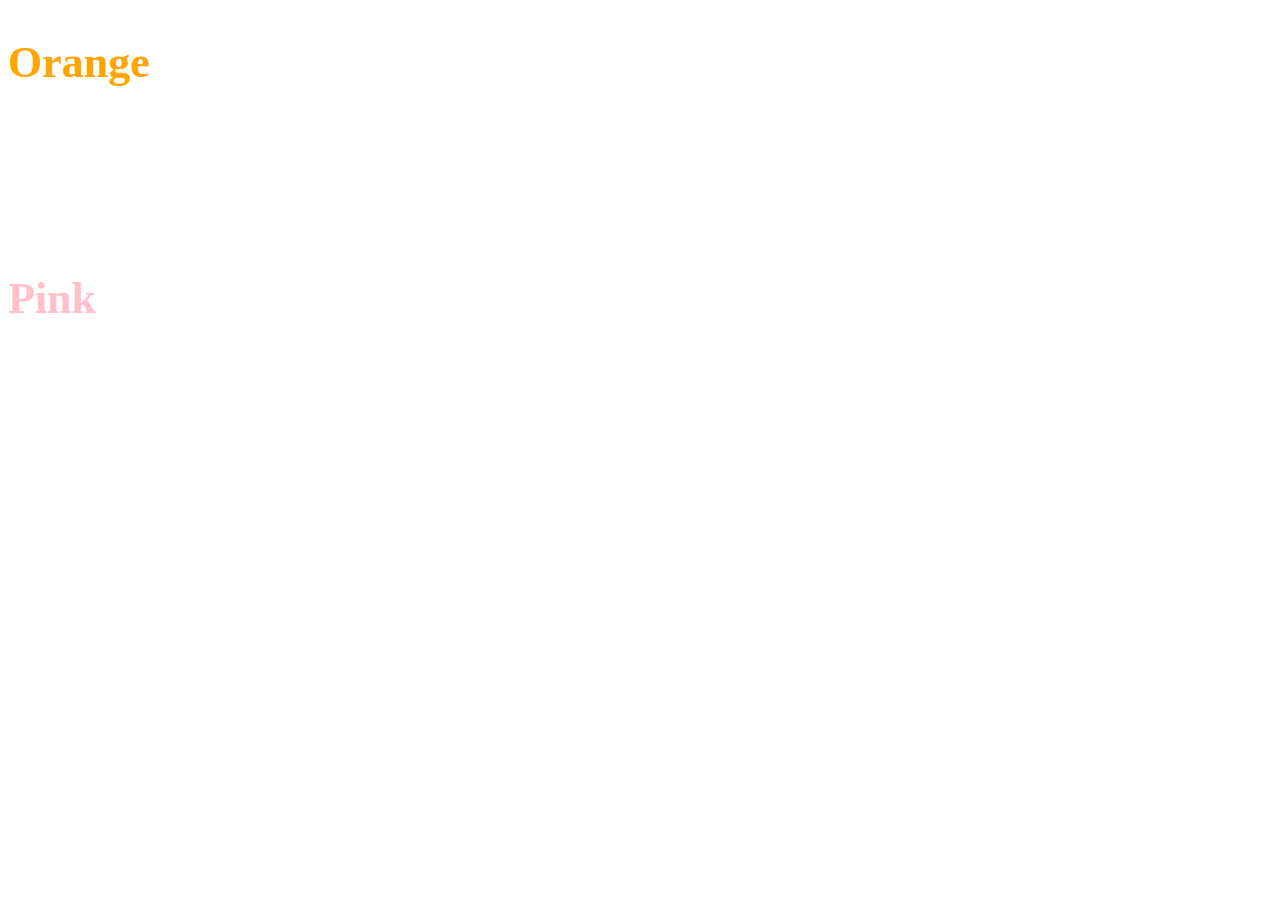
<file: 01-HTML-Git-CSS/01-Activities/09-Ins_CSS-color/index.html>
<!DOCTYPE html>
<html lang="en-US">
  <head>
    <meta charset="UTF-8" />
    <meta name="viewport" content="width=device-width, initial-scale=1.0" />
    <!-- The href attribute points to the relative path of the stylesheet-->
    <link rel="stylesheet" href="./assets/css/style.css" />
    <title>Color</title>
  </head>

  <body>
    <!--Class attributes added for styling -->
    <section class="box">
      <h2 id="orange-text">Orange</h2>
    </section>
    <section class="box">
      <h2 id="pink-text">Pink</h2>
    </section>
  </body>
</html>
</file>
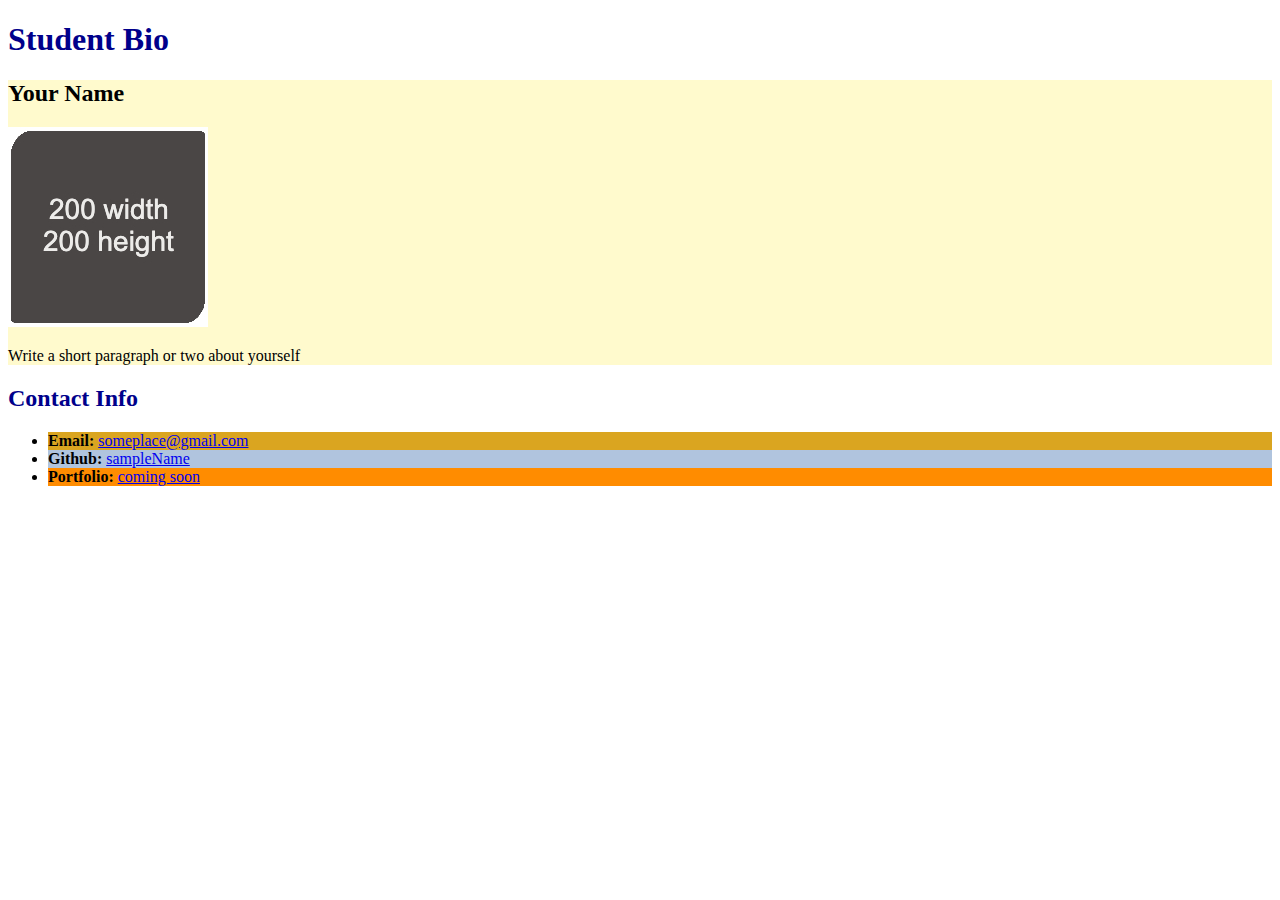
<file: Solutions/01-HTML-Git-CSS/08-Stu_Attributes/index.html>
<!DOCTYPE html>
<html lang="en-US">
  <head>
    <meta charset="UTF-8" />
    <title>Student Bio With Attributes</title>
    <!-- Link to stylesheet using rel and href attributes -->
    <link rel="stylesheet" href="./assets/css/style.css" />
  </head>

  <body>
    <header class="headers">
      <h1>Student Bio</h1>
    </header>
    <!-- TODO: add class attribute -->
    <section class="section">
      <h2>Your Name</h2>
      <!-- TODO: modify img attributes -->
      <img
        src="./assets/images/image-1.jpg"
        alt="200 pixel width and height placeholder"
      />
      <p>Write a short paragraph or two about yourself</p>
    </section>
    <!-- TODO: add class attribute -->
    <section>
      <h2 class="headers">Contact Info</h2>
      <ul>
        <!-- TODO: add id attribute -->
        <li id="email">
          <strong>Email:</strong> <a href="#">someplace@gmail.com</a>
        </li>
        <!-- TODO: add id attribute -->
        <li id="github"><strong>Github:</strong> <a href="#">sampleName</a></li>
        <!-- TODO: add id attribute -->
        <li id="portfolio">
          <strong>Portfolio:</strong> <a href="#">coming soon</a>
        </li>
      </ul>
    </section>
  </body>
</html>
</file>
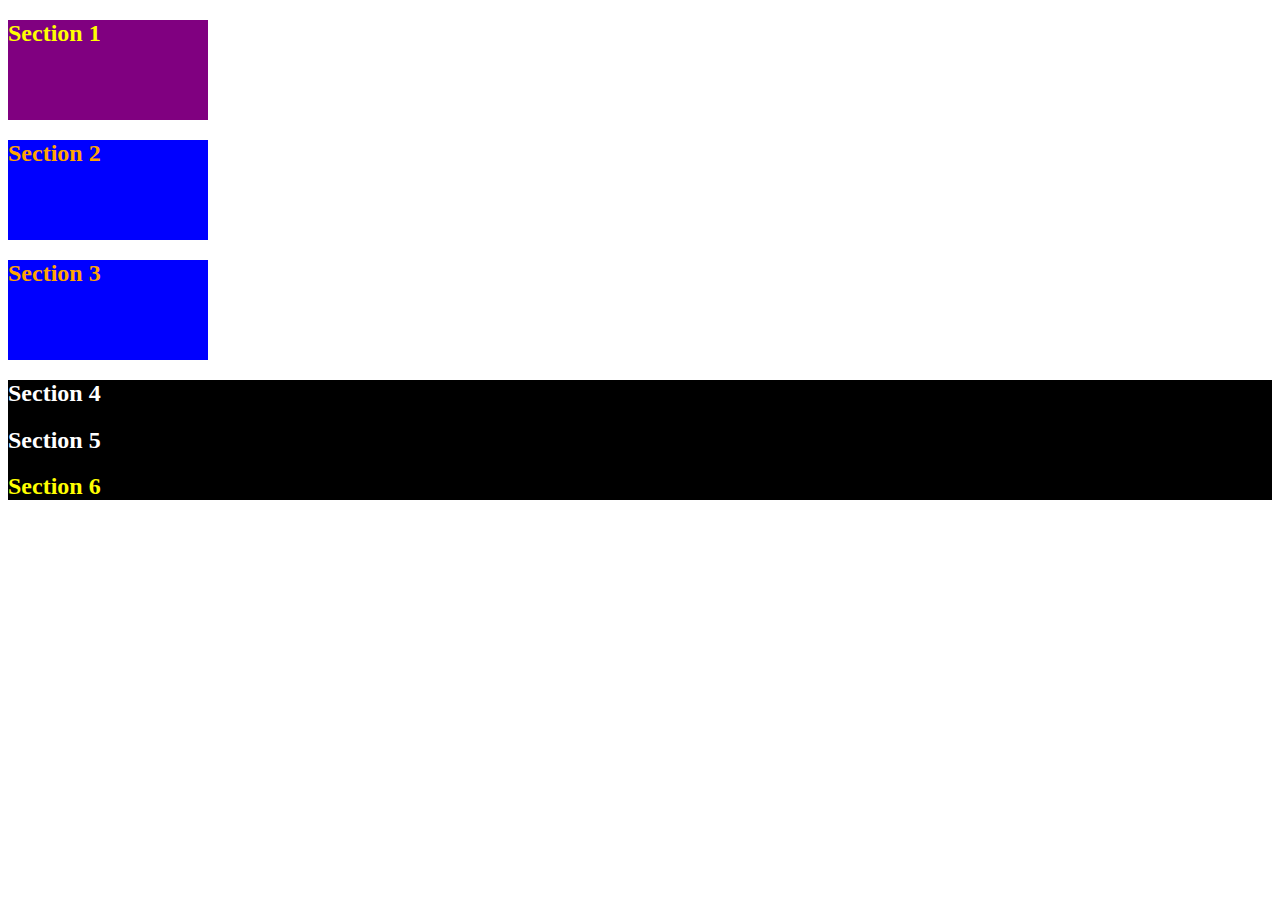
<file: Solutions/01-HTML-Git-CSS/10-Stu_CSS-color/index.html>
<!DOCTYPE html>
<html lang="en-US">
  <head>
    <meta charset="UTF-8" />
    <title>Colors</title>
    <link rel="stylesheet" href="./assets/css/style.css" />
  </head>

  <body>
    <section class="section" id="section-1">
      <h2>Section 1</h2>
    </section>

    <section class="section section-blue">
      <h2>Section 2</h2>
    </section>

    <section class="section section-blue">
      <h2>Section 3</h2>
    </section>

    <div class="container">
      <section class="text-white">
        <h2>Section 4</h2>
      </section>

      <section class="text-white">
        <h2>Section 5</h2>
      </section>

      <section id="section-6">
        <h2>Section 6</h2>
      </section>
    </div>
  </body>
</html>
</file>
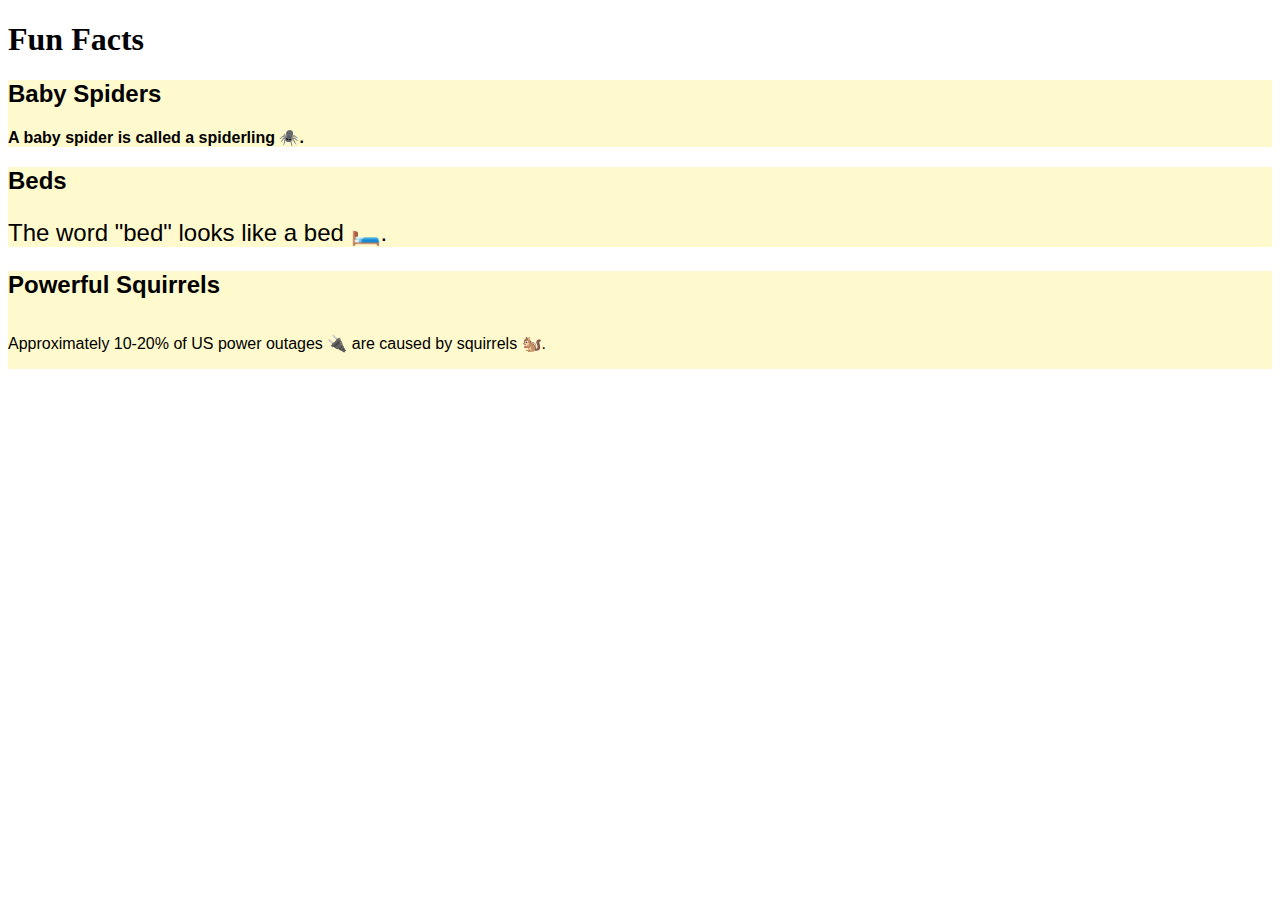
<file: Solutions/01-HTML-Git-CSS/12-Stu_CSS-units-font/index.html>
<!DOCTYPE html>
<html lang="en-us">
  <head>
    <meta charset="UTF-8" />
    <link rel="stylesheet" href="./assets/css/style.css" />
    <title>Units and Fonts</title>
  </head>

  <body>
    <header>
      <h1>Fun Facts</h1>
    </header>

    <section class="section">
      <h2>Baby Spiders</h2>
      <p id="fact-1">A baby spider is called a spiderling 🕷️.</p>
    </section>

    <section class="section">
      <h2>Beds</h2>
      <p id="fact-2">The word "bed" looks like a bed 🛏️.</p>
    </section>

    <section class="section">
      <h2>Powerful Squirrels</h2>
      <p id="fact-3">
        Approximately 10-20% of US power outages 🔌 are caused by squirrels 🐿️.
      </p>
    </section>
  </body>
</html>
</file>
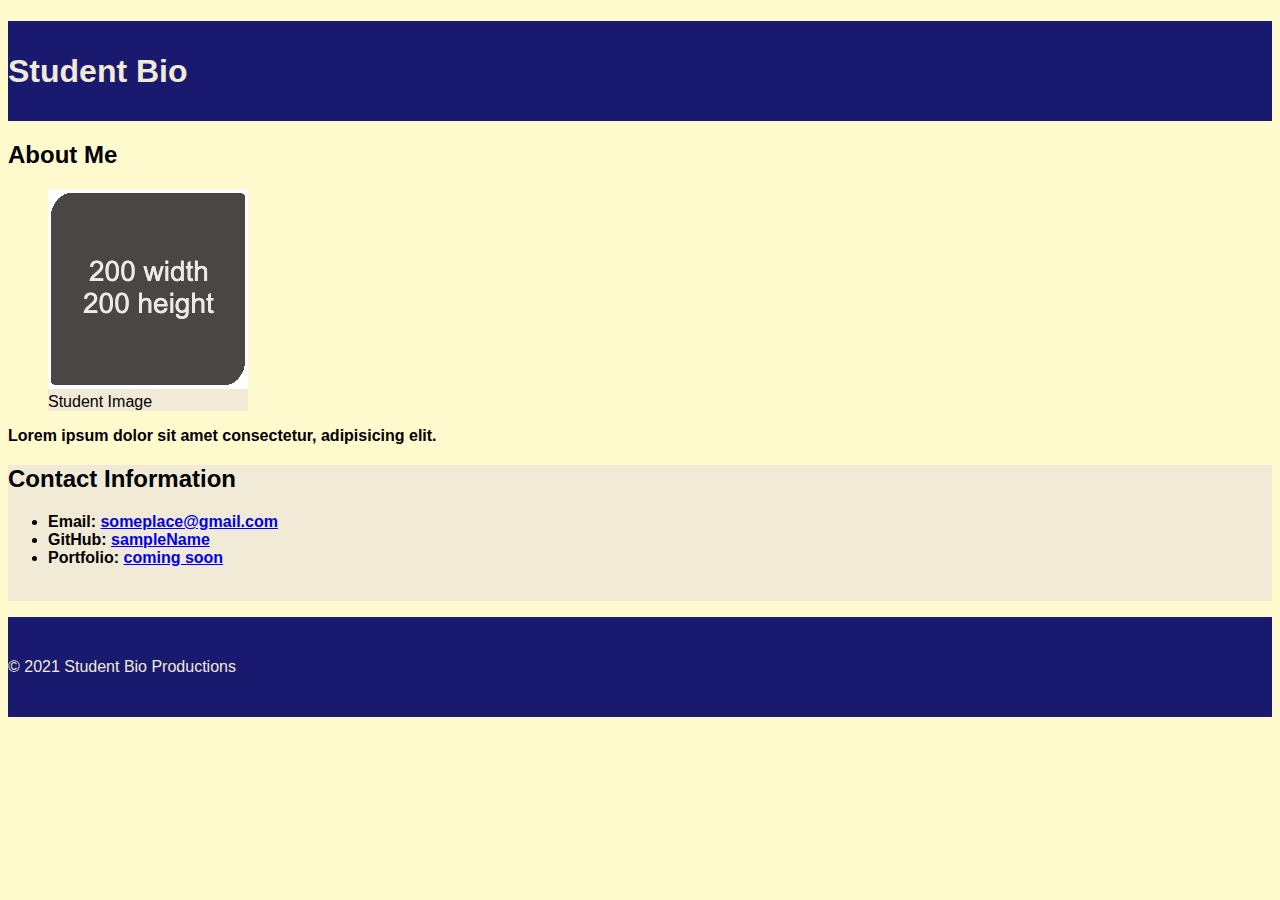
<file: Solutions/01-HTML-Git-CSS/14-Stu_CSS-selectors/index.html>
<!DOCTYPE html>
<html lang="en-US">
  <head>
    <meta charset="UTF-8" />
    <meta name="viewport" content="width=device-width, initial-scale=1.0" />

    <!-- link author style sheet -->
    <link rel="stylesheet" type="text/css" href="./assets/css/style.css" />
    <title>CSS Selectors</title>
  </head>

  <body>
    <!-- webpage header containing title -->
    <header>
      <h1>Student Bio</h1>
    </header>

    <!-- main content of the webpage -->
    <main>
      <!-- About me section -->
      <section>
        <h2>About Me</h2>
        <figure>
          <img
            src="./assets/images/image-1.jpg"
            alt="placeholder image with text reading 200 width 200 height"
          />
          <figcaption>Student Image</figcaption>
        </figure>
        <p class="highlighted-text">
          Lorem ipsum dolor sit amet consectetur, adipisicing elit.
        </p>
      </section>

      <!-- Contact me section -->
      <section id="contact-section">
        <h2>Contact Information</h2>
        <ul class="highlighted-text">
          <li>Email: <a href="#">someplace@gmail.com</a></li>
          <li>GitHub: <a href="#">sampleName</a></li>
          <li>Portfolio: <a href="#">coming soon</a></li>
        </ul>
        <br />
      </section>
    </main>

    <!-- webpage footer -->
    <footer>
      <p>© 2021 Student Bio Productions</p>
    </footer>
  </body>
</html>
</file>
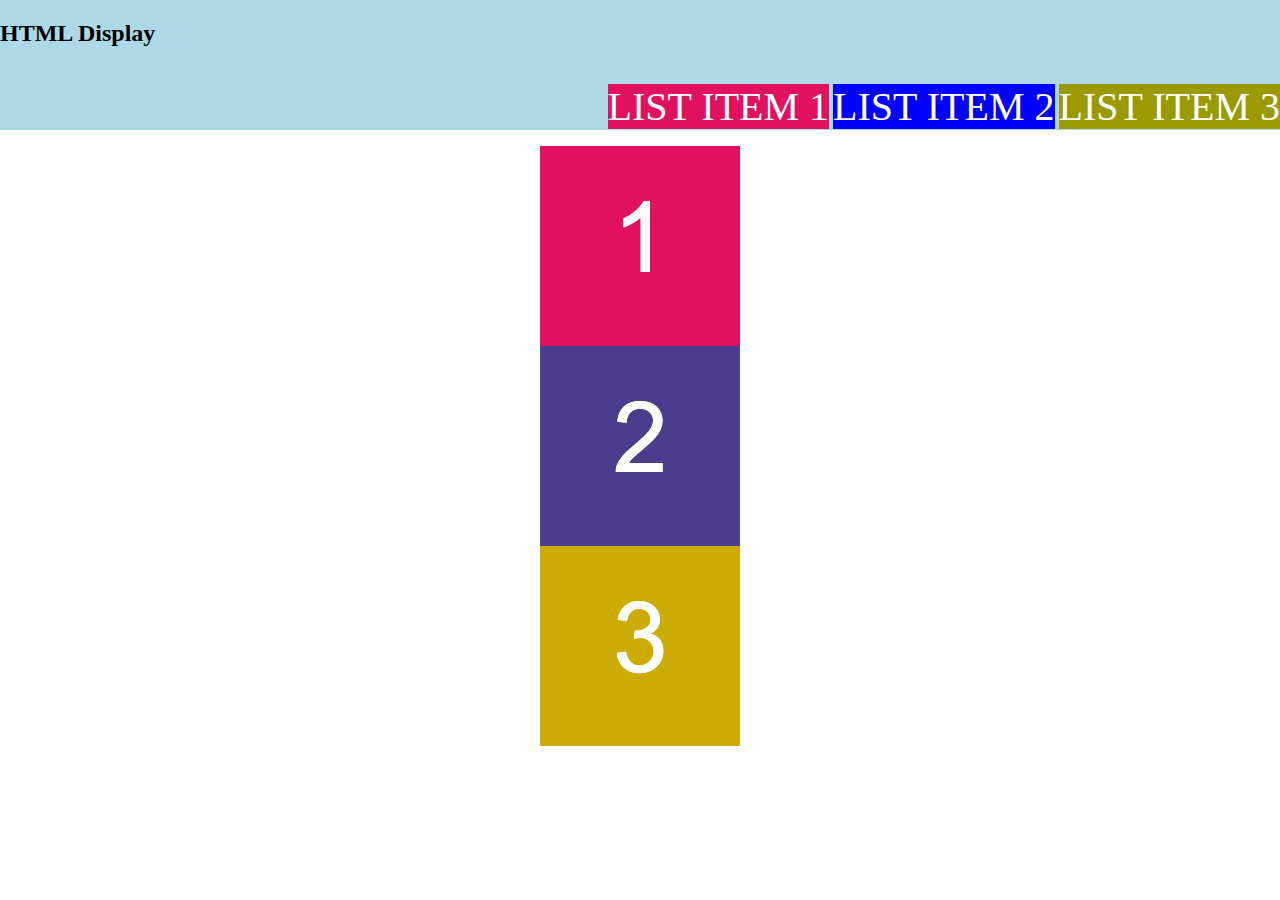
<file: Solutions/01-HTML-Git-CSS/16-Stu_HTML-display/index.html>
<!DOCTYPE html>
<html lang="en-US">
  <head>
    <meta charset="UTF-8" />
    <title>HTML Display</title>
    <link rel="stylesheet" href="./assets/css/style.css" />
  </head>

  <body>
    <header class="header">
      <h2>HTML Display</h2>
      <nav>
        <ul>
          <li id="item-1">LIST ITEM 1</li>
          <li id="item-2">LIST ITEM 2</li>
          <li id="item-3">LIST ITEM 3</li>
        </ul>
      </nav>
    </header>

    <section class="boxes">
      <img src="./assets/images/image-1.png" alt="box with number 1" />
      <img src="./assets/images/image-2.png" alt="box with number 2" />
      <img src="./assets/images/image-3.png" alt="box with number 3" />
    </section>
  </body>
</html>
</file>
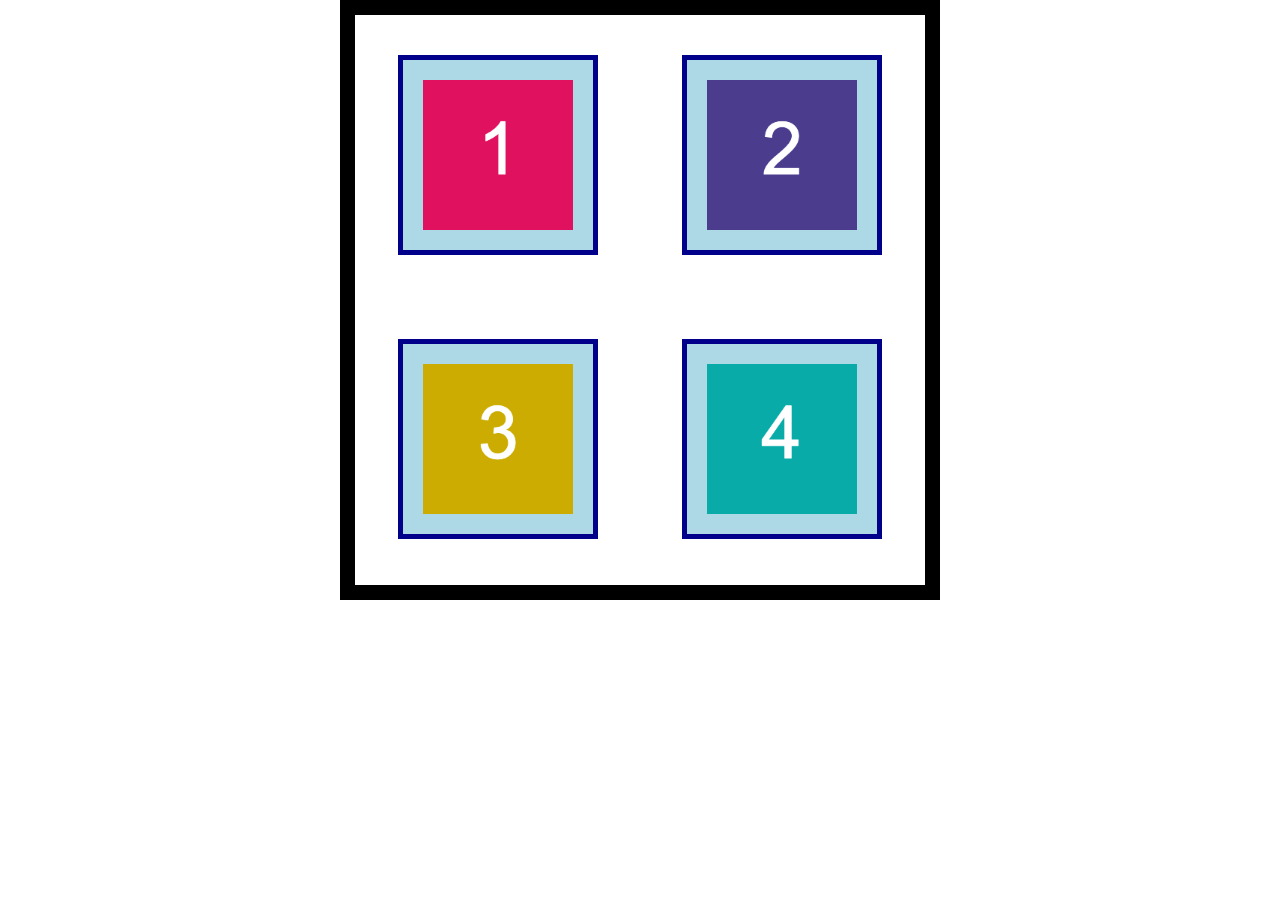
<file: Solutions/01-HTML-Git-CSS/18-Stu_CSS-box-model/index.html>
<!DOCTYPE html>
<html lang="en-US">
  <head>
    <meta charset="UTF-8" />
    <title>HTML Box Model</title>
    <link rel="stylesheet" type="text/css" href="./assets/css/style.css" />
  </head>

  <body>
    <section class="section">
      <img src="./assets/images/image-1.png" alt="box with number 1" />
      <img src="./assets/images/image-2.png" alt="box with number 2" />
      <img src="./assets/images/image-3.png" alt="box with number 3" />
      <img src="./assets/images/image-4.png" alt="box with number 4" />
    </section>
  </body>
</html>
</file>
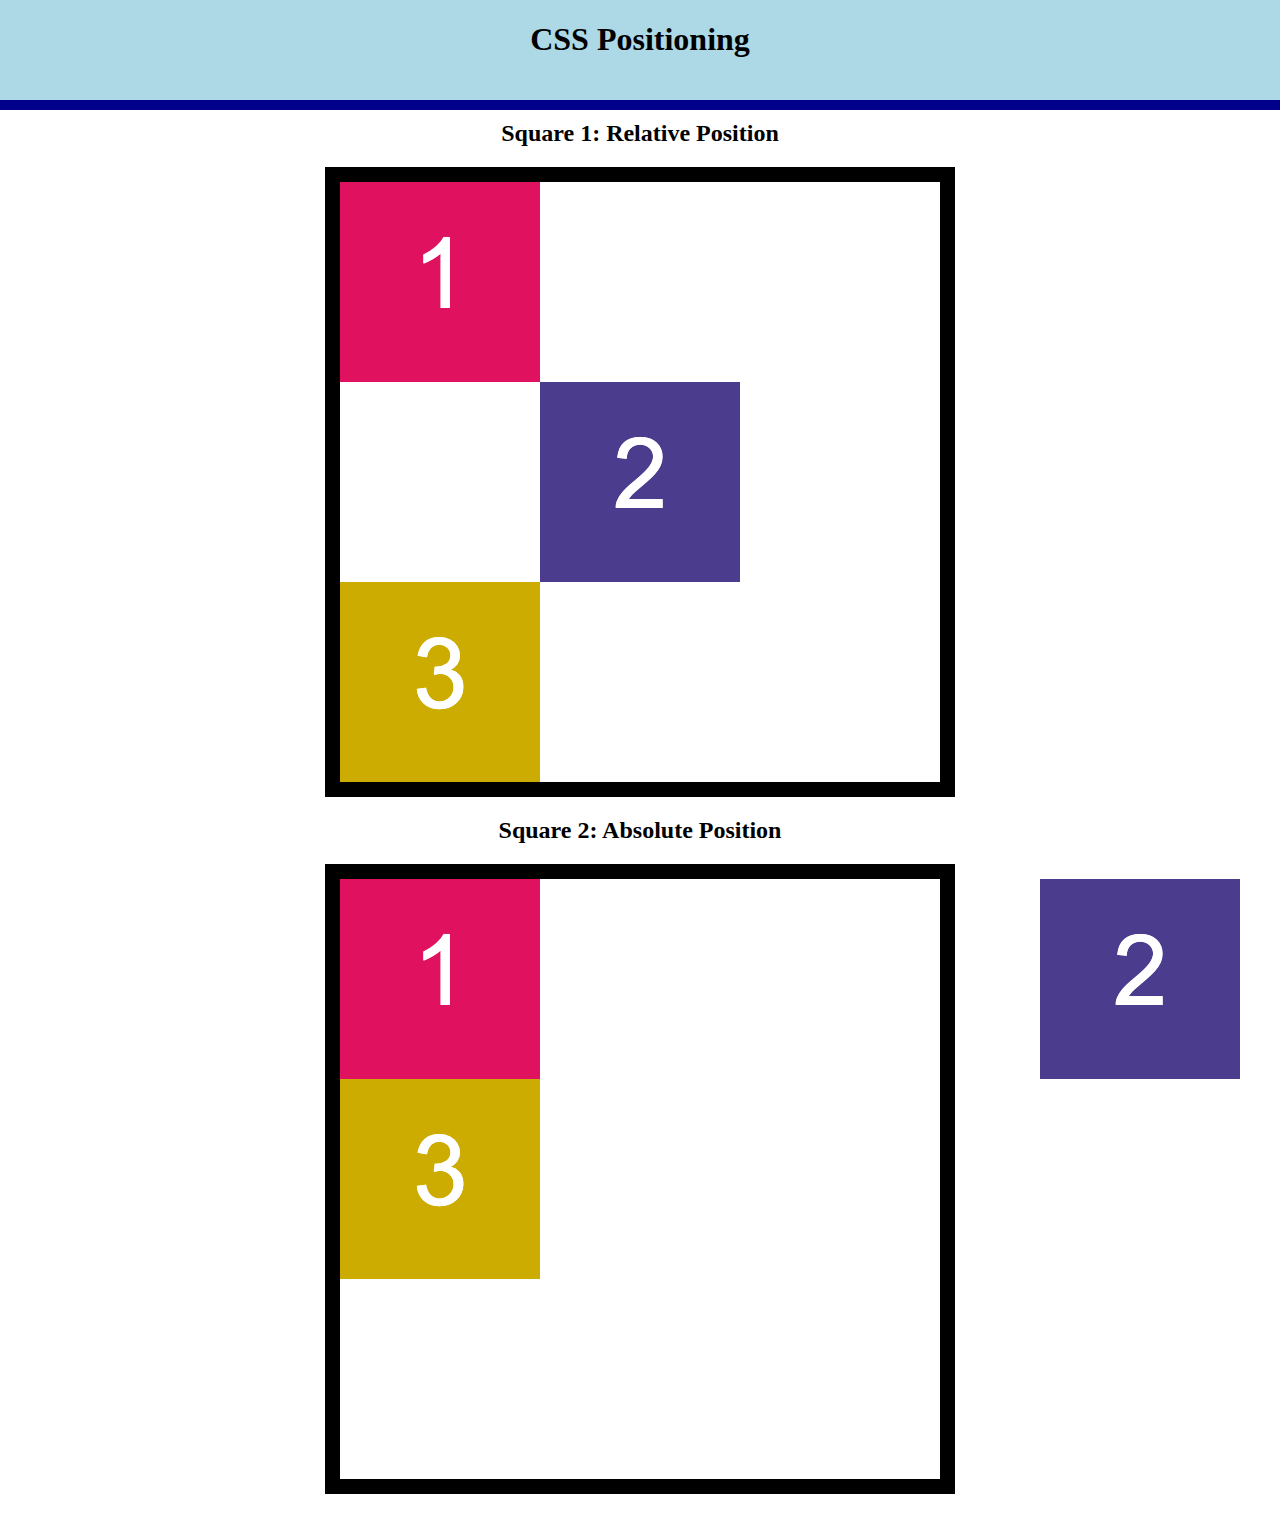
<file: Solutions/01-HTML-Git-CSS/20-Stu_CSS-positioning/index.html>
<!DOCTYPE html>
<html lang="en-US">
  <head>
    <meta charset="UTF-8" />
    <title>CSS Positioning</title>
    <link rel="stylesheet" type="text/css" href="./assets/css/style.css" />
  </head>

  <body>
    <header>
      <h1>CSS Positioning</h1>
    </header>

    <main>
      <section>
        <h2>Square 1: Relative Position</h2>
        <div class="container">
          <img src="./assets/images/image-1.png" alt="box with number 1" />
          <img
            id="relative-box-2"
            src="./assets/images/image-2.png"
            alt="box with number 2"
          />
          <img src="./assets/images/image-3.png" alt="box with number 3" />
        </div>
      </section>

      <section>
        <h2>Square 2: Absolute Position</h2>
        <div class="container absolute-container">
          <img src="./assets/images/image-1.png" alt="box with number 1" />
          <img
            id="absolute-box-2"
            src="./assets/images/image-2.png"
            alt="box with number 2"
          />
          <img src="./assets/images/image-3.png" alt="box with number 3" />
        </div>
      </section>
    </main>
  </body>
</html>
</file>
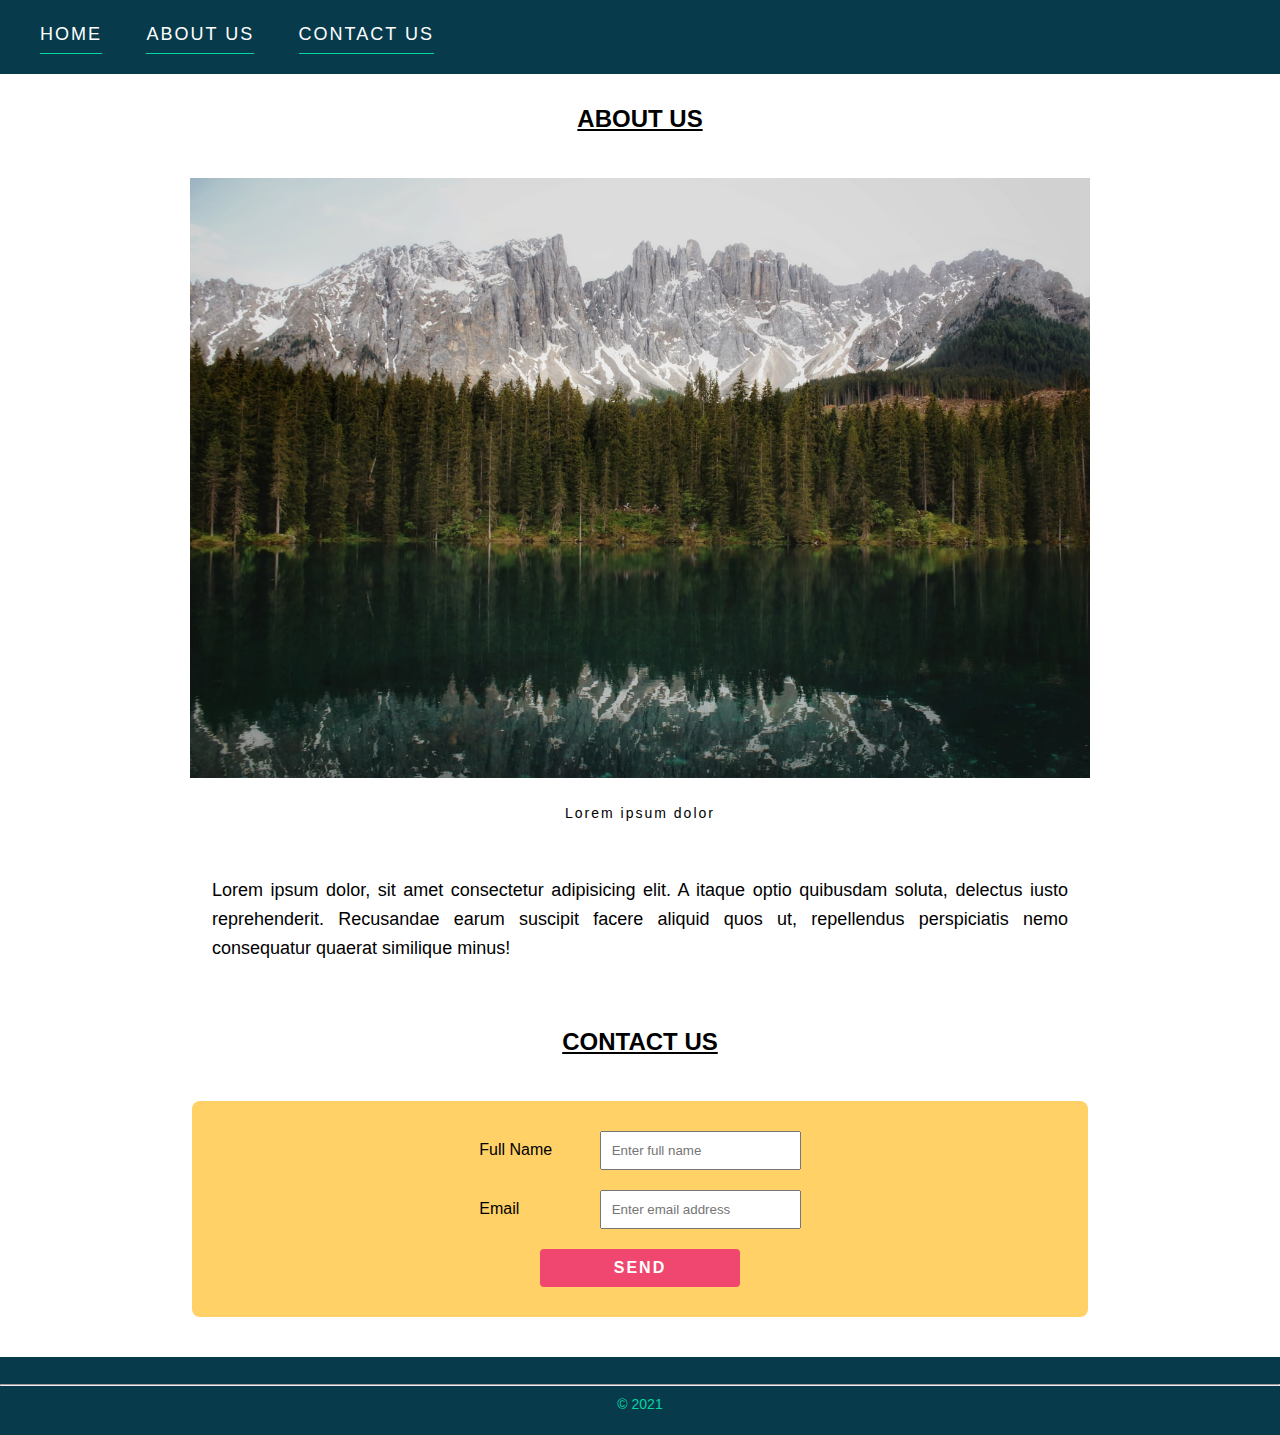
<file: Solutions/01-HTML-Git-CSS/22-Stu_Mini-Project/index.html>
<!DOCTYPE html>
<html lang="en">
  <head>
    <meta charset="UTF-8" />
    <meta http-equiv="X-UA-Compatible" content="IE=edge" />
    <meta name="viewport" content="width=device-width, initial-scale=1.0" />
    <link rel="stylesheet" href="./assets/css/styles.css" />
    <title>Landing Page</title>
  </head>
  <body>
    <!-- header with nav bar -->
    <header class="header">
      <nav>
        <div class="nav-item"><a href="#home" class="nav-link">Home</a></div>
        <div class="nav-item">
          <a href="#about-us" class="nav-link">About Us</a>
        </div>
        <div class="nav-item">
          <a href="#contact-us" class="nav-link">Contact Us</a>
        </div>
      </nav>
    </header>

    <!-- main content with image and contact form -->
    <main class="main" id="#home">
      <!-- about us section with image -->
      <section id="about-us">
        <h2 class="title">About Us</h2>
        <figure class="figure">
          <img
            src="./assets/images/banner.png"
            alt="mountain with trees and a lake"
            class="banner-img"
          />
          <figcaption class="caption">Lorem ipsum dolor</figcaption>
        </figure>

        <p class="content">
          Lorem ipsum dolor, sit amet consectetur adipisicing elit. A itaque
          optio quibusdam soluta, delectus iusto reprehenderit. Recusandae earum
          suscipit facere aliquid quos ut, repellendus perspiciatis nemo
          consequatur quaerat similique minus!
        </p>
      </section>

      <!-- contact us section with form -->
      <section id="contact-us">
        <h2 class="title">Contact Us</h2>
        <form class="contact-form">
          <div class="form-control">
            <label for="name" class="form-label">Full Name</label>
            <input
              type="text"
              id="name"
              placeholder="Enter full name"
              class="form-input"
            />
          </div>
          <div class="form-control">
            <label for="email" class="form-label">Email</label>
            <input
              type="text"
              id="email"
              placeholder="Enter email address"
              class="form-input"
            />
          </div>
          <div class="form-control">
            <button class="btn">Send</button>
          </div>
        </form>
      </section>
    </main>

    <!-- footer of webpage -->
    <footer class="footer">
      <hr />
      <div>&copy; 2021</div>
    </footer>
  </body>
</html>
</file>
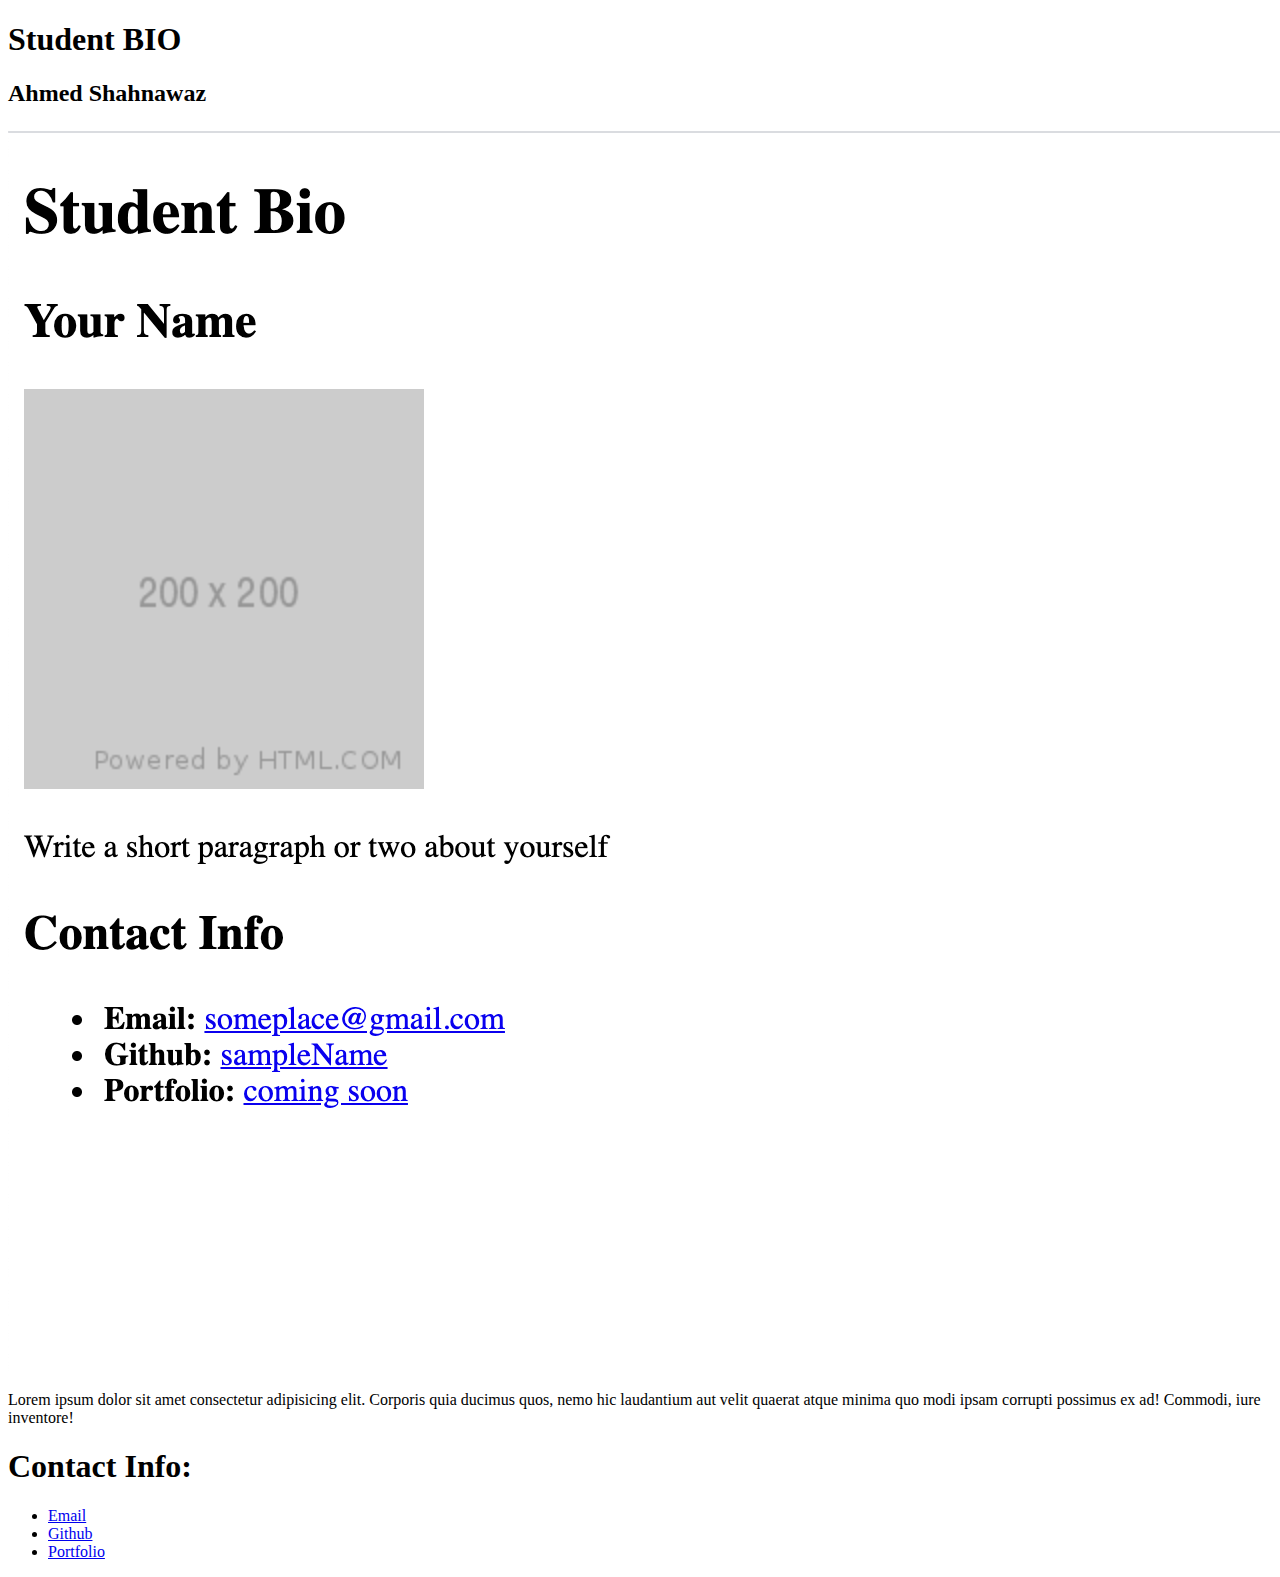
<file: 01-HTML-Git-CSS/01-Activities/06-Stu_HTML/Unsolved/index.html>
<!DOCTYPE html>
<html lang="en-US">
  <head>
    <meta charset="UTF-8" />
    <title>Student Bio</title>
  </head>

  <body>
    <!-- TODO: Write Your Code Below-->
    <h1>Student BIO</h1>
    <h2>Ahmed Shahnawaz</h2>
    <img
      src="/01-HTML-Git-CSS/01-Activities/06-Stu_HTML/assets/image-1.png"
      alt=""
    />
    <p>
      Lorem ipsum dolor sit amet consectetur adipisicing elit. Corporis quia
      ducimus quos, nemo hic laudantium aut velit quaerat atque minima quo modi
      ipsam corrupti possimus ex ad! Commodi, iure inventore!
    </p>

    <h1>Contact Info:</h1>
    <ul>
      <li><a href="mailto:iahmed.s1@icloud.com">Email</a></li>
      <li><a href="https://github.com/Ahmeds226">Github</a></li>
      <li>
        <a
          href="https://www.w3schools.com/tags/tryit.asp?filename=tryhtml_link_mailto"
        >
          Portfolio
        </a>
      </li>
    </ul>
  </body>
</html>
</file>
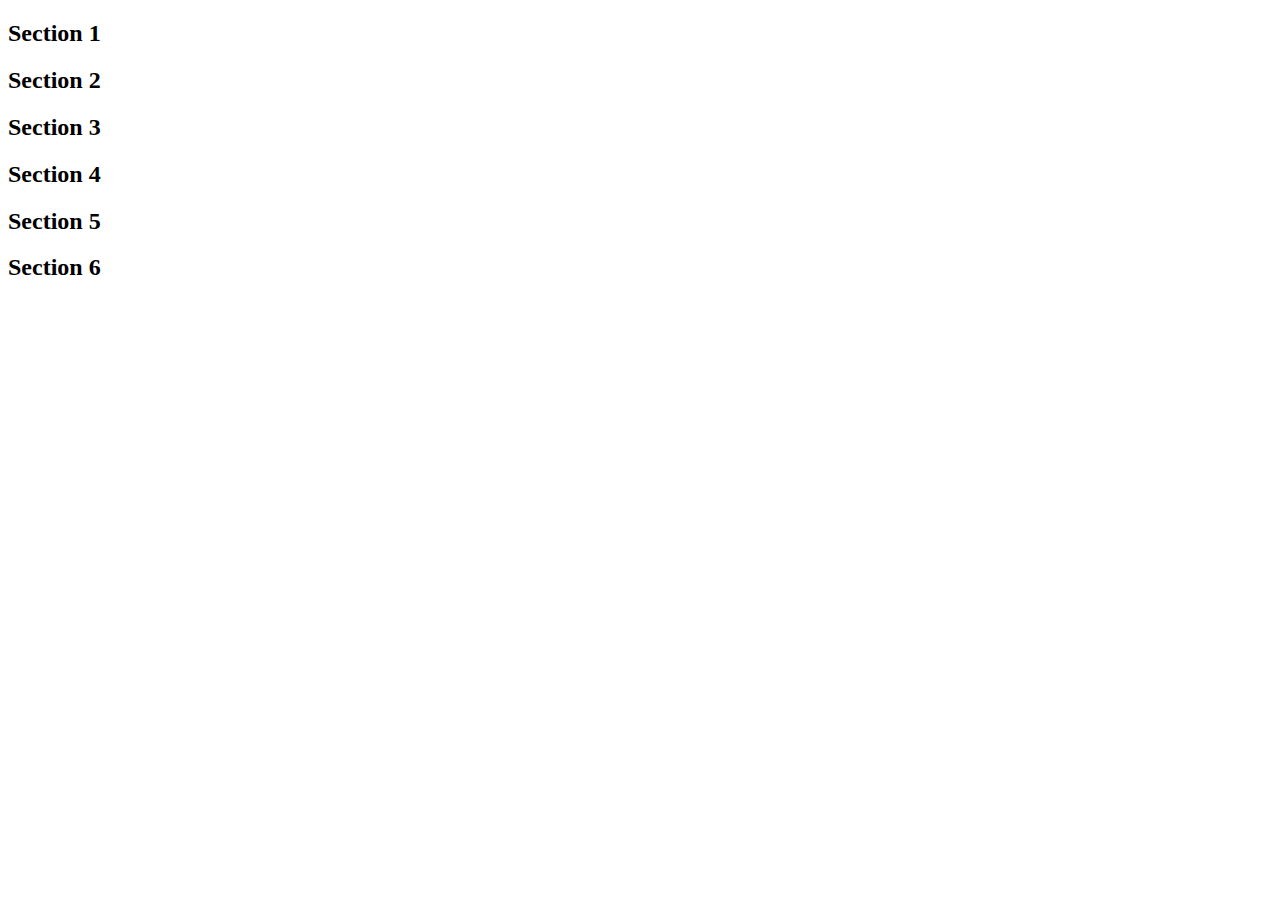
<file: 01-HTML-Git-CSS/01-Activities/10-Stu_CSS-color/Unsolved/index.html>
<!DOCTYPE html>
<html lang="en-US">

  <head>
    <meta charset="UTF-8">
    <title>Colors</title>
<!-- TODO: Add CSS style sheet link here -->
  </head>

  <body>
    <section class="lesson" id="section-1">
      <h2>Section 1</h2>
    </section>

    <section class="lesson section-blue">
      <h2>Section 2</h2>
    </section>

    <section class="lesson section-blue">
      <h2>Section 3</h2>
    </section>

    <div class="container">
      <section>
        <h2>Section 4</h2>
      </section>
  
      <section>
        <h2>Section 5</h2>
      </section>
  
      <section id="section-6">
        <h2>Section 6</h2>
      </section>
    </div>
  </body>

</html>
</file>
<file: 01-HTML-Git-CSS/01-Activities/09-Ins_CSS-color/assets/css/style.css>
.box {
  /*Sets the height and width of the section */
  width: 200px;
  height: 200px;
}

#orange-text {
  color: orange;
}

#pink-text {
  color: pink;
}

h2 {
  font-weight: bold;
  font-size: 44px;
}
</file>
<file: Solutions/01-HTML-Git-CSS/08-Stu_Attributes/assets/css/style.css>
/* class selector where class name of element should be section */
.section {
  background-color: lemonchiffon;
}

/* class selector where class name of element should be headers */
.headers {
  color: darkblue;
}

/* id selector where the id of element should be email */
#email {
  background-color: goldenrod;
}

/* id selector where the id of element should be github */
#github {
  background-color: lightsteelblue;
}

/* id selector where the id of element should be portfolio */
#portfolio {
  background-color: darkorange;
}
</file>
<file: Solutions/01-HTML-Git-CSS/10-Stu_CSS-color/assets/css/style.css>
.section {
  width: 200px;
  height: 100px;
}

.section-blue {
  background-color: blue;
  color: orange;
}

.container {
  background-color: black;
}

/* id selector */
#section-1 {
  background-color: purple;
  color: yellow;
}

/* id selector */
#section-6 {
  color: yellow;
}

.text-white {
  color: white;
}
</file>
<file: Solutions/01-HTML-Git-CSS/12-Stu_CSS-units-font/assets/css/style.css>
.section {
  background-color: #fffacd;
  font-family: 'Lucida Sans Unicode', 'Lucida Grande', sans-serif;
}

/* id selector */
#fact-1 {
  font-weight: bolder;
}

/* id selector */
#fact-2 {
  font-size: 24px;
}

/* id selector */
#fact-3 {
  line-height: 50px;
}
</file>
<file: Solutions/01-HTML-Git-CSS/14-Stu_CSS-selectors/assets/css/style.css>
/* universal selector which targets all elements on the page */
* {
  font-family: 'Lucida Sans Unicode', 'Lucida Grande', sans-serif;
}

/* element selector which targets the element by name (body) */
body {
  background-color: lemonchiffon;
}

/* grouping element selectors (header and footer)  */
header,
footer {
  width: 100%;
  height: 100px;
  line-height: 100px;
  color: #f0ead6;
  background-color: #191970;
}

/* element selector for the figure element */
figure {
  width: 200px;
  background-color: #f0ead6;
}

/* class selector which is applied to all elements with the class name of "highlighted-text" */
.highlighted-text {
  font-weight: bolder;
}

/* id selector which is applied to all elements with the id value of "contact-section" */
#contact-section {
  background-color: #f0ead6;
}
</file>
<file: Solutions/01-HTML-Git-CSS/16-Stu_HTML-display/assets/css/style.css>
body {
  margin: 0;
}

.header {
  width: 100%;
  background-color: lightblue;
}

.header h2 {
  display: inline-block;
  text-align: left;
}

.header ul {
  text-align: right;
  color: #ffffff;
}

.header ul li {
  display: inline;
  list-style-type: none;
  font-size: 40px;
}

#item-1 {
  background-color: #e0115f;
}

#item-2 {
  background-color: #0000ff;
}

#item-3 {
  background-color: #999900;
}

.boxes img {
  display: block;
  margin: 0 auto;
}
</file>
<file: Solutions/01-HTML-Git-CSS/18-Stu_CSS-box-model/assets/css/style.css>
* {
  box-sizing: border-box;
}

body {
  margin: 0;
}

.section {
  width: 600px;
  height: 600px;
  text-align: center;
  border: 15px solid black;
  margin: 0 auto;
}

.section img {
  width: 200px;
  height: 200px;
  background-color: lightblue;
  padding: 20px;
  border: 5px solid darkblue;
  margin: 40px;
}
</file>
<file: Solutions/01-HTML-Git-CSS/20-Stu_CSS-positioning/assets/css/style.css>
body {
  position: relative;
  margin: 0;
  padding: 0;
}

main {
  padding-top: 100px;
}

h1,
h2,
h3 {
  text-align: center;
}

img {
  display: block;
}

header {
  position: fixed;
  top: 0;
  z-index: 2;
  width: 100%;
  height: 100px;
  border-bottom: 10px solid darkblue;
  background-color: lightblue;
}

/* Square 1 and 2 */
.container {
  width: 600px;
  height: 600px;
  margin: 20px auto;
  border: 15px solid black;
}

/* Square 2 */
.absolute-container {
  position: relative;
}

/* Box 2 in Square 1 */
#relative-box-2 {
  /* margin: 0 auto; */
  position: relative;
  left: 200px;
}

/* Box 2 in Square 2 */
#absolute-box-2 {
  position: absolute;
  top: 0;
  left: 700px;
}
</file>
<file: Solutions/01-HTML-Git-CSS/22-Stu_Mini-Project/assets/css/styles.css>
body {
  margin: 0;
  line-height: 1.6;
  font-family: sans-serif;
}

.header {
  position: fixed;
  top: 0px;
  left: 0px;
  width: 100%;
  max-height: 66px;
  background-color: #073b4c;
  padding: 20px;
  z-index: 2;
}

/* nav style properties */
.nav-item {
  display: inline-block;
  margin: 0px 20px;
  border-bottom: 1px solid #06d6a0;
  padding-bottom: 4px;
}

.nav-link {
  text-decoration: none;
  text-transform: uppercase;
  color: #fff;
  letter-spacing: 2px;
  font-size: 18px;
}

.main {
  margin-top: 80px;
}

#about-us,
#contact-us {
  text-align: center;
}

.title {
  padding: 20px;
  text-transform: uppercase;
  text-decoration: underline;
}

/* banner image style properties */
.banner-img {
  width: 75%;
}

.caption {
  padding: 16px;
  font-size: 14px;
  letter-spacing: 2px;
}

.content {
  font-size: 18px;
  padding: 20px;
  text-align: justify;
  margin: 0px 15%;
}

/* form style properties */
.contact-form {
  margin: 0px 15%;
  background-color: #ffd166;
  padding: 20px;
  border-radius: 8px;
}

.form-control {
  padding: 10px 0px;
}

.form-label {
  margin-right: 16px;
  width: 100px;
  display: inline-block;
  text-align: left;
}

.form-input {
  padding: 10px;
}

.btn {
  min-width: 200px;
  padding: 10px;
  border: none;
  border-radius: 4px;
  background-color: #ef476f;
  color: #fff;
  font-size: 16px;
  font-weight: 600;
  text-transform: uppercase;
  letter-spacing: 2px;
}

.footer {
  background-color: #073b4c;
  margin-top: 40px;
  width: 100%;
  font-size: 14px;
  text-align: center;
  padding: 20px 0px;
  color: #06d6a0;
}
</file>
